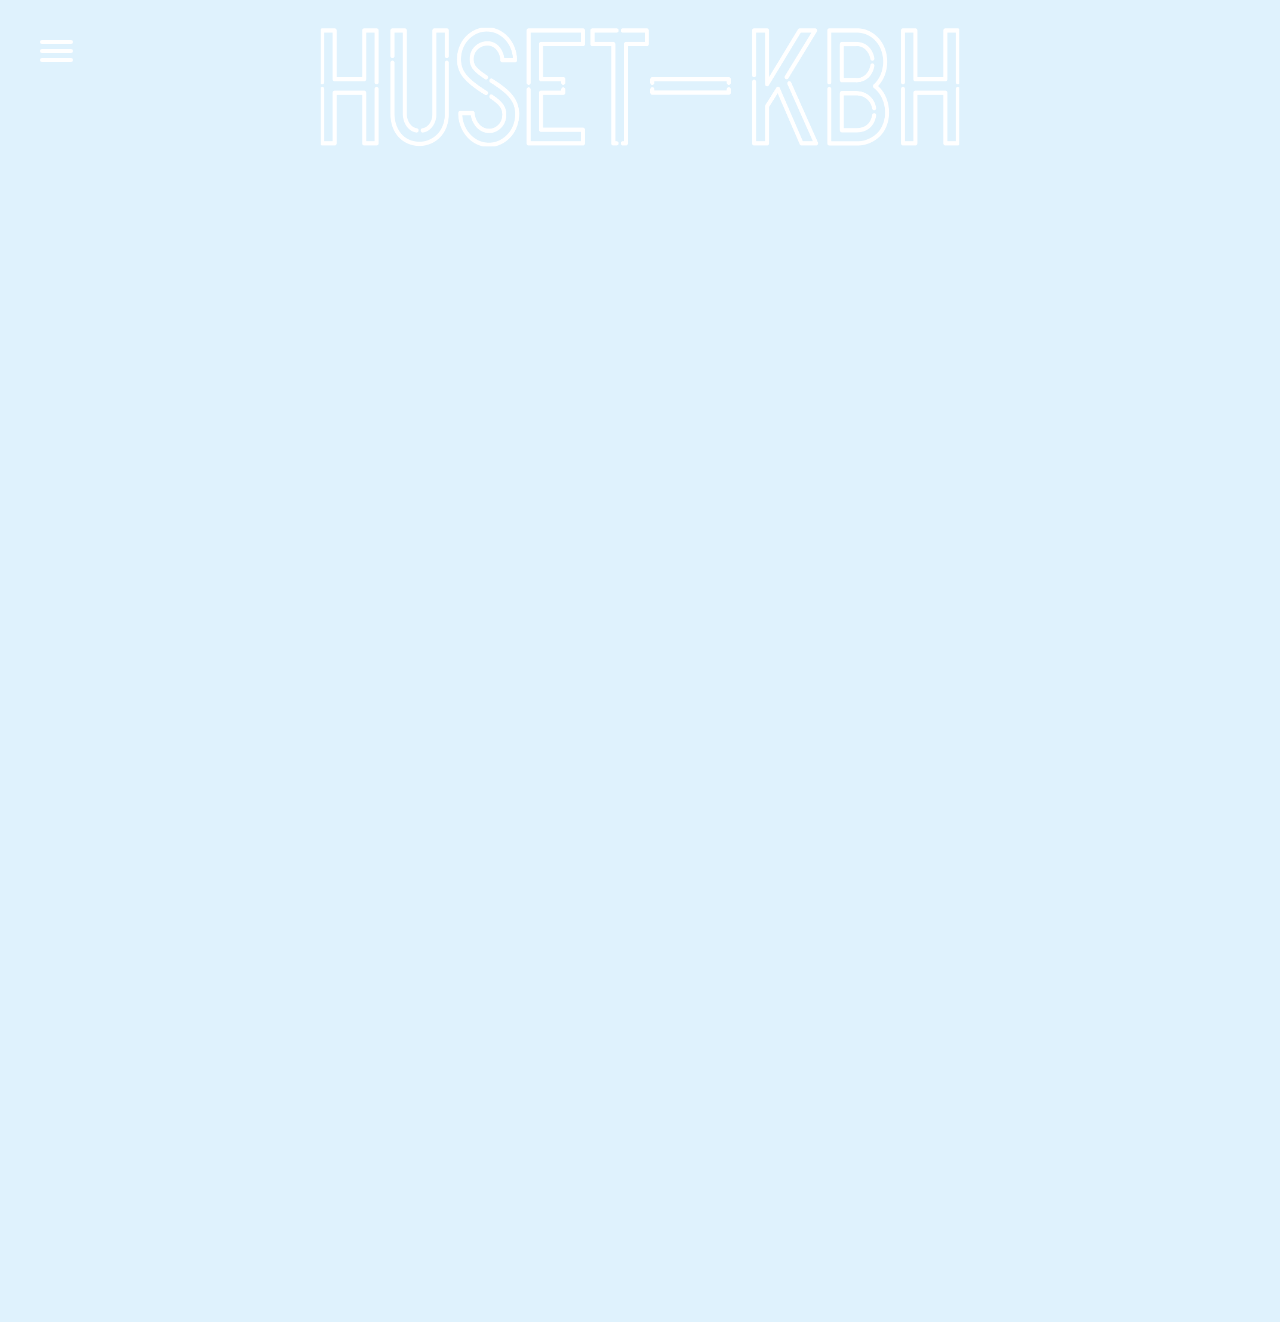
<file: index.html>
<!DOCTYPE html>
<html lang="en">
  <head>
    <meta charset="utf-8" />
    <meta name="viewport" content="width=device-width, initial-scale=1.0" />
    <title>Portfolio Wordpress JSON Recap</title>
    <link rel="stylesheet" href="style.css" />
  </head>

  <body>
    <header>
      <nav role="navigation">
        <div id="menuToggle">
          <input type="checkbox" />
          <span></span>
          <span></span>
          <span></span>
          <ul id="menu">
            <a href="home.html">
              <li>home</li>
            </a>
            <a href="index.html">
              <li>events</li>
            </a>
            <a href="engage.html">
              <li>engage</li>
            </a>
            <a href="#">
              <li>news</li>
            </a>
            <a href="#"> <li>discover</li> </a
            ><a href="about.html">
              <li>about</li>
            </a>
          </ul>
        </div>
      </nav>
      <a href="home.html"><img src="Pics/huset.png" alt="huset" class="huset_logo"/></a>
    </header>

    <section id="posts"></section>

    <template class="postTemplate">
      <article>
        <center><h1 class="title">TITLE</h1></center>

        <div class="event_image"><img /></div>

        <p class="timetable">TIMETABLE</p>

        <p class="date">DATE</p>

        <p class="price">Price: <span></span> kr.</p>

        <p class="place">Place: <span></span></p>

        <center>
          <button class="read_more" id="readMoreBtn">
            Read More
          </button>
        </center>
      </article>
    </template>

    <script src="index.js"></script>
  </body>
</html>
</file>
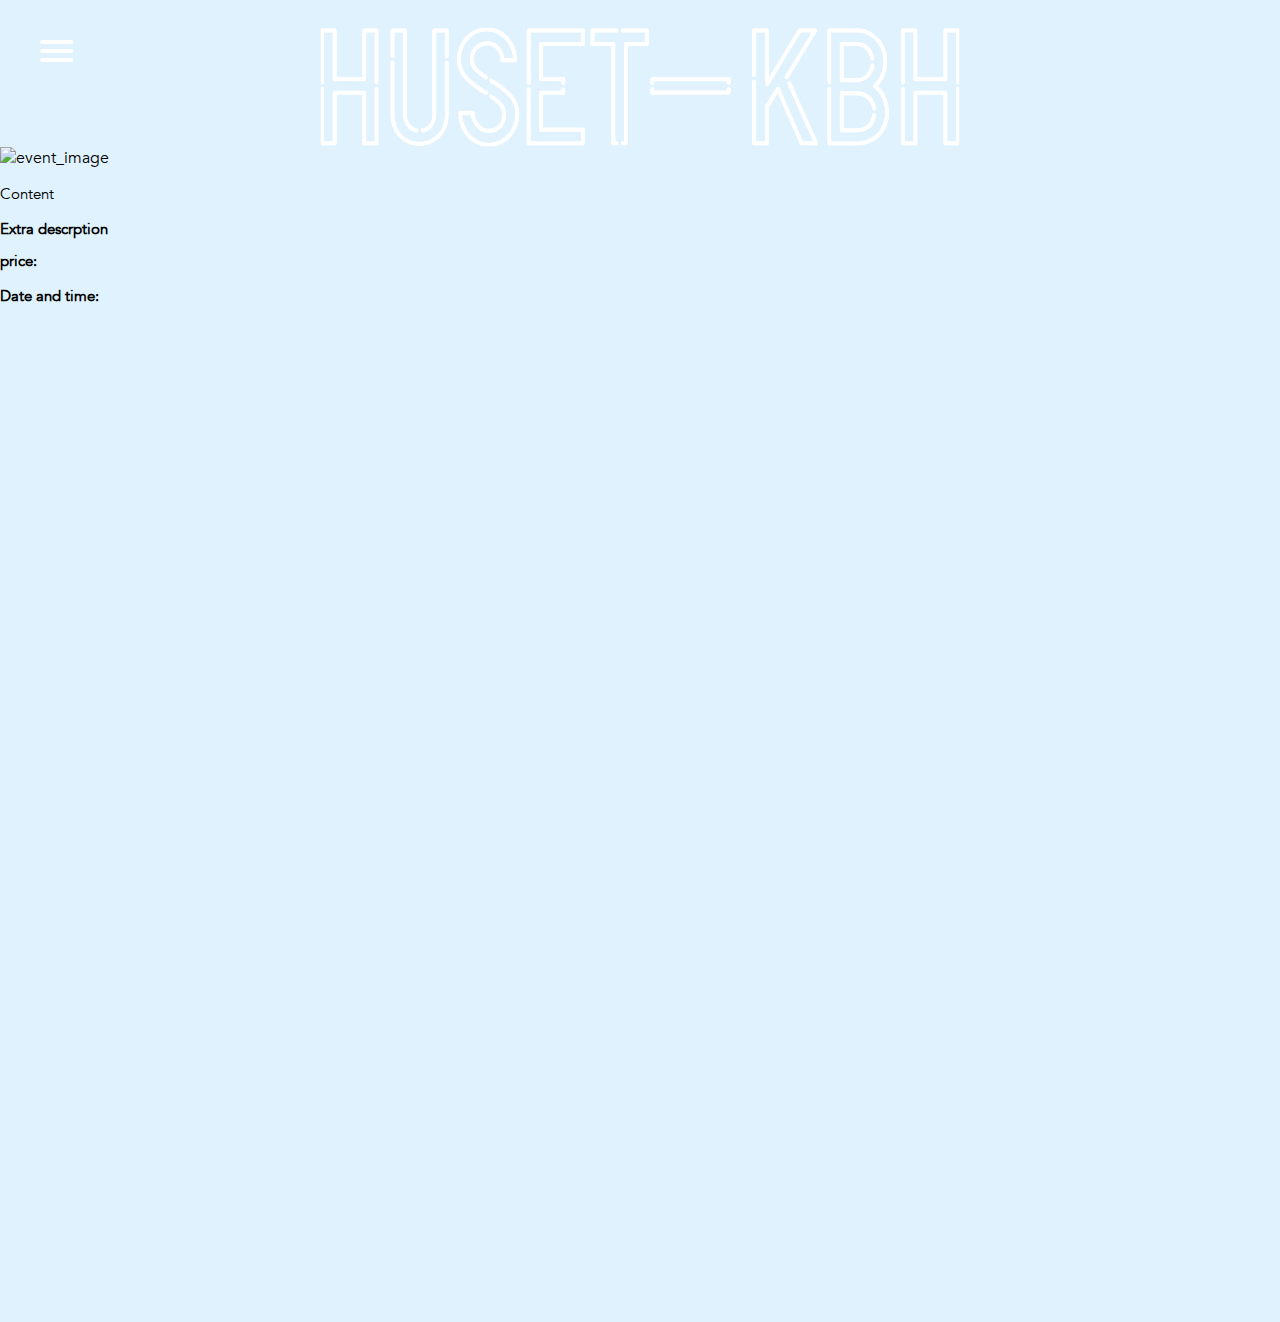
<file: description.html>
<!DOCTYPE html>
<html lang="en">
  <head>
    <meta charset="UTF-8" />
    <meta name="viewport" content="width=device-width, initial-scale=1.0" />
    <meta http-equiv="X-UA-Compatible" content="ie=edge" />
    <title>Event description</title>
    <link rel="stylesheet" href="descr.css" />
</head>

<body>
    <header>
        <nav role="navigation">
            <div id="menuToggle">
                <input type="checkbox" />
                <span></span>
                <span></span>
                <span></span>
                <ul id="menu">
                    <a href="home.html">
                        <li>home</li>
                    </a>
                    <a href="index.html">
                        <li>events</li>
                    </a>
                    <a href="engage.html">
                        <li>engage</li>
                    </a>
                    <a href="#">
                        <li>news</li>
                    </a>
                    <a href="#">
                        <li>discover</li>
                    </a><a href="about.html">
                        <li>about</li>
                    </a>
                </ul>
            </div>
        </nav>
        <a href="home.html"><img src="Pics/huset.png" alt="huset" class="huset_logo" /></a>
    </header>

    <section id="description"></section>

    <article>
        <img alt="event_image" class="event_image">
    
        <p class="content">Content</p>
    
        <h1 class="extra_description">Extra descrption</h1>
    
        <h2 class="price">price:</h2>
    
        <h3 class="event_date"> Date and time:</h3>
    
    </article>

    <script src="index.js"></script>
</body></html>
</file>
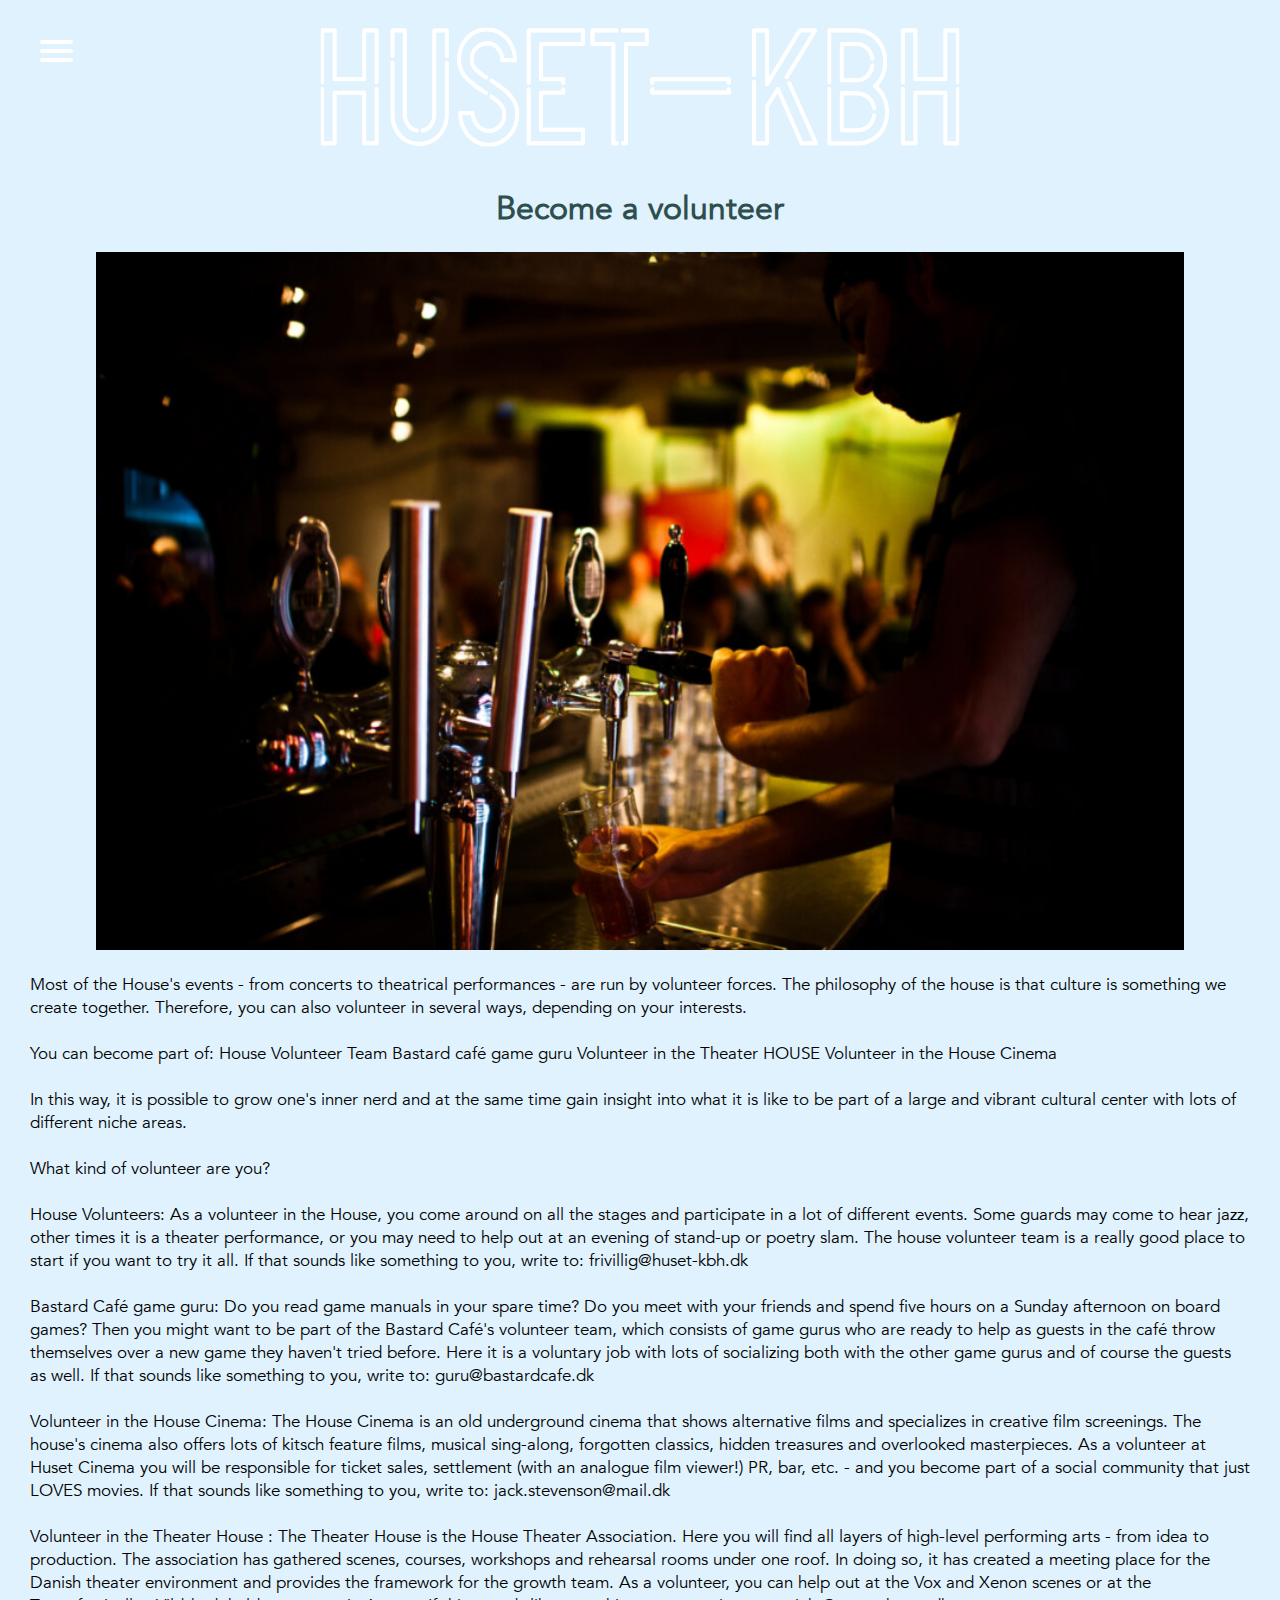
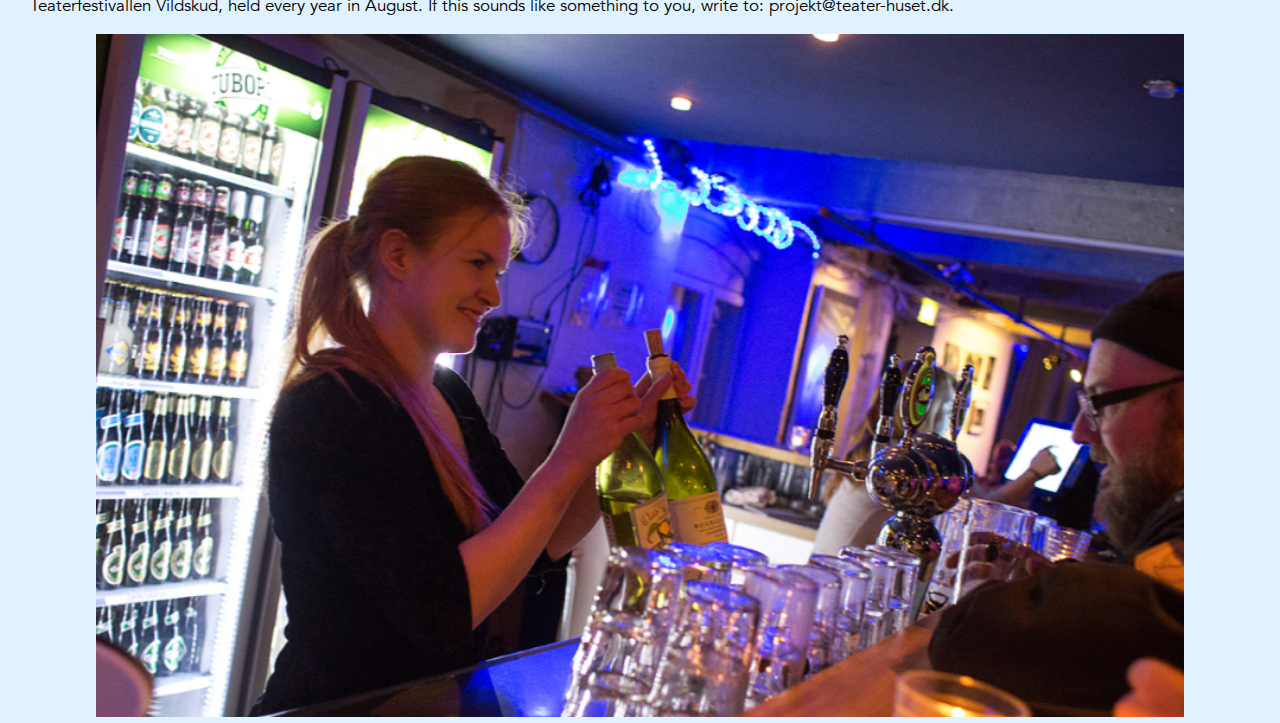
<file: engage.html>
<!DOCTYPE html>
<html lang="en">
  <head>
    <meta charset="utf-8" />
    <meta name="viewport" content="width=device-width, initial-scale=1.0" />
    <title>Portfolio Wordpress JSON Recap</title>
    <link rel="stylesheet" href="engage.css" />
</head>

<body>
    <header>
        <nav role="navigation">
            <div id="menuToggle">
                <input type="checkbox" />
                <span></span>
                <span></span>
                <span></span>
                <ul id="menu">
                    <a href="home.html">
                        <li>home</li>
                    </a>
                    <a href="index.html">
                        <li>events</li>
                    </a>
                    <a href="engage.html">
                        <li>engage</li>
                    </a>
                    <a href="#">
                        <li>news</li>
                    </a>
                    <a href="#">
                        <li>discover</li>
                    </a><a href="about.html">
                        <li>about</li>
                    </a>
                </ul>
            </div>
        </nav>
        <a href="home.html"><img src="Pics/huset.png" alt="huset" class="huset_logo" /></a>
    </header>
    <center>
        <h1>Become a volunteer</h1>
    
     <img src="Pics/beer.png" alt="beer" class="beer"></center>
    <p>Most of the House's events - from concerts to theatrical performances - are run by volunteer forces. The philosophy of the house is that culture is something we create together. Therefore, you can also volunteer in several ways, depending on your interests.<br><br>

        You can become part of:
        House Volunteer Team
        Bastard café game guru
        Volunteer in the Theater HOUSE
        Volunteer in the House Cinema<br>
<br>

        In this way, it is possible to grow one's inner nerd and at the same time gain insight into what it is like to be part of a large and vibrant cultural center with lots of different niche areas.<br><br>



        What kind of volunteer are you?<br><br>


        House Volunteers: As a volunteer in the House, you come around on all the stages and participate in a lot of different events. Some guards may come to hear jazz, other times it is a theater performance, or you may need to help out at an evening of stand-up or poetry slam. The house volunteer team is a really good place to start if you want to try it all. If that sounds like something to you, write to: frivillig@huset-kbh.dk<br><br>



        Bastard Café game guru: Do you read game manuals in your spare time? Do you meet with your friends and spend five hours on a Sunday afternoon on board games? Then you might want to be part of the Bastard Café's volunteer team, which consists of game gurus who are ready to help as guests in the café throw themselves over a new game they haven't tried before. Here it is a voluntary job with lots of socializing both with the other game gurus and of course the guests as well. If that sounds like something to you, write to: guru@bastardcafe.dk


        <br><br>
        Volunteer in the House Cinema: The House Cinema is an old underground cinema that shows alternative films and specializes in creative film screenings. The house's cinema also offers lots of kitsch feature films, musical sing-along, forgotten classics, hidden treasures and overlooked masterpieces. As a volunteer at Huset Cinema you will be responsible for ticket sales, settlement (with an analogue film viewer!) PR, bar, etc. - and you become part of a social community that just LOVES movies. If that sounds like something to you, write to: jack.stevenson@mail.dk
        <br><br>


        Volunteer in the Theater House : The Theater House is the House Theater Association. Here you will find all layers of high-level performing arts - from idea to production. The association has gathered scenes, courses, workshops and rehearsal rooms under one roof. In doing so, it has created a meeting place for the Danish theater environment and provides the framework for the growth team. As a volunteer, you can help out at the Vox and Xenon scenes or at the Teaterfestivallen Vildskud, held every year in August. If this sounds like something to you, write to: projekt@teater-huset.dk. </p>
    <center>
   
    <img src="Pics/bar.png" alt="bar" class="bar"></center>


    <script src="index.js"></script>
</body></html>
</file>
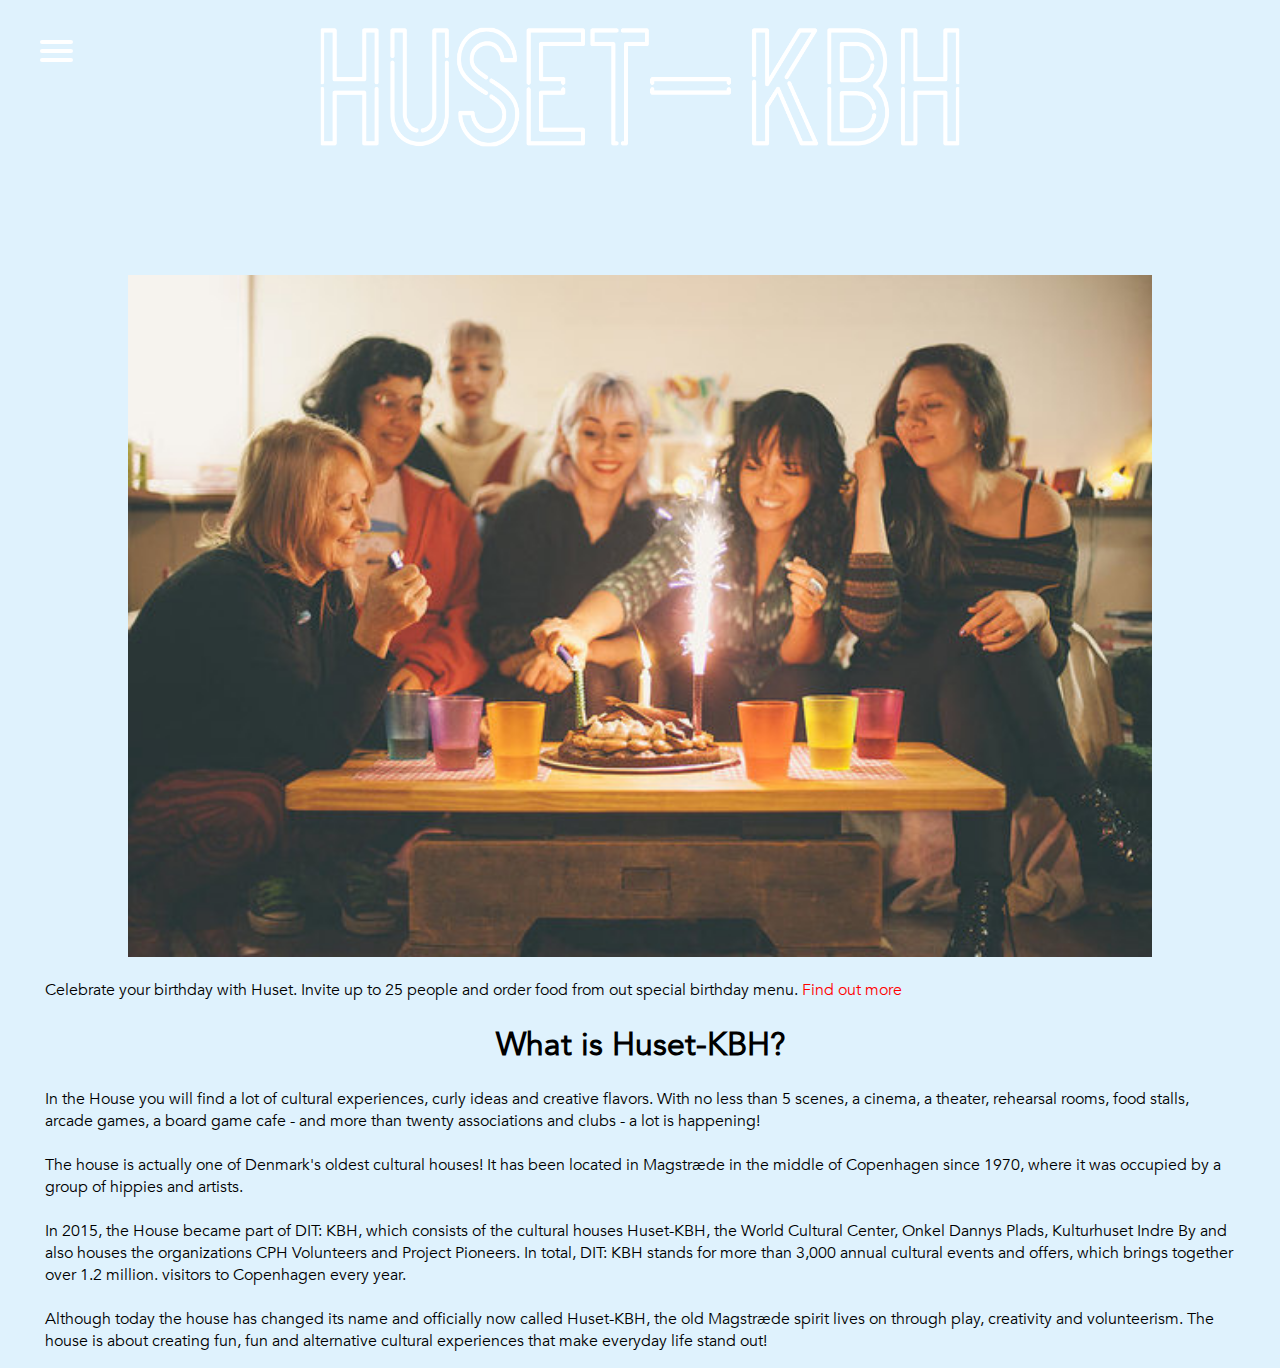
<file: home.html>
<!DOCTYPE html>
<html lang="en">
<head>
    <meta charset="utf-8">
    <meta name="viewport" content="width=device-width, initial-scale=1.0">
    <title>Portfolio Wordpress JSON Recap</title>
    <link rel="stylesheet" href="home.css">
</head>

<body>

    <header>
        <nav role="navigation">
            <div id="menuToggle">
                <input type="checkbox" />
                <span></span>
                <span></span>
                <span></span>
                <ul id="menu">
                    <a href="home.html">
                        <li>home</li>
                    </a>
                    <a href="index.html">
                        <li>events</li>
                    </a>
                    <a href="engage.html">
                        <li>engage</li>
                    </a>
                    <a href="#">
                        <li>news</li>
                    </a>
                    <a href="#">
                        <li>discover</li>
                    </a><a href="about.html">
                        <li>about</li>
                    </a>
                </ul>
            </div>
        </nav>
        <a href="home.html"><img src="Pics/huset.png" alt="huset" class="huset_logo"></a>
    </header>


    <img src="Pics/birthday.jpg" alt="birthday" class="birthday">
    <p>Celebrate your birthday with Huset. Invite up to 25 people and order food from out special birthday menu. <a href="" class="more">Find out more</a></p>

    <center>
        <h1>What is Huset-KBH?</h1>
    </center>
    <p>In the House you will find a lot of cultural experiences, curly ideas and creative flavors. With no less than 5 scenes, a cinema, a theater, rehearsal rooms, food stalls, arcade games, a board game cafe - and more than twenty associations and clubs - a lot is happening!
        <br><br>
        The house is actually one of Denmark's oldest cultural houses! It has been located in Magstræde in the middle of Copenhagen since 1970, where it was occupied by a group of hippies and artists.<br><br>

        In 2015, the House became part of DIT: KBH, which consists of the cultural houses Huset-KBH, the World Cultural Center, Onkel Dannys Plads, Kulturhuset Indre By and also houses the organizations CPH Volunteers and Project Pioneers. In total, DIT: KBH stands for more than 3,000 annual cultural events and offers, which brings together over 1.2 million. visitors to Copenhagen every year.<br><br>

        Although today the house has changed its name and officially now called Huset-KBH, the old Magstræde spirit lives on through play, creativity and volunteerism. The house is about creating fun, fun and alternative cultural experiences that make everyday life stand out!</p>

    


</body></html>
</file>
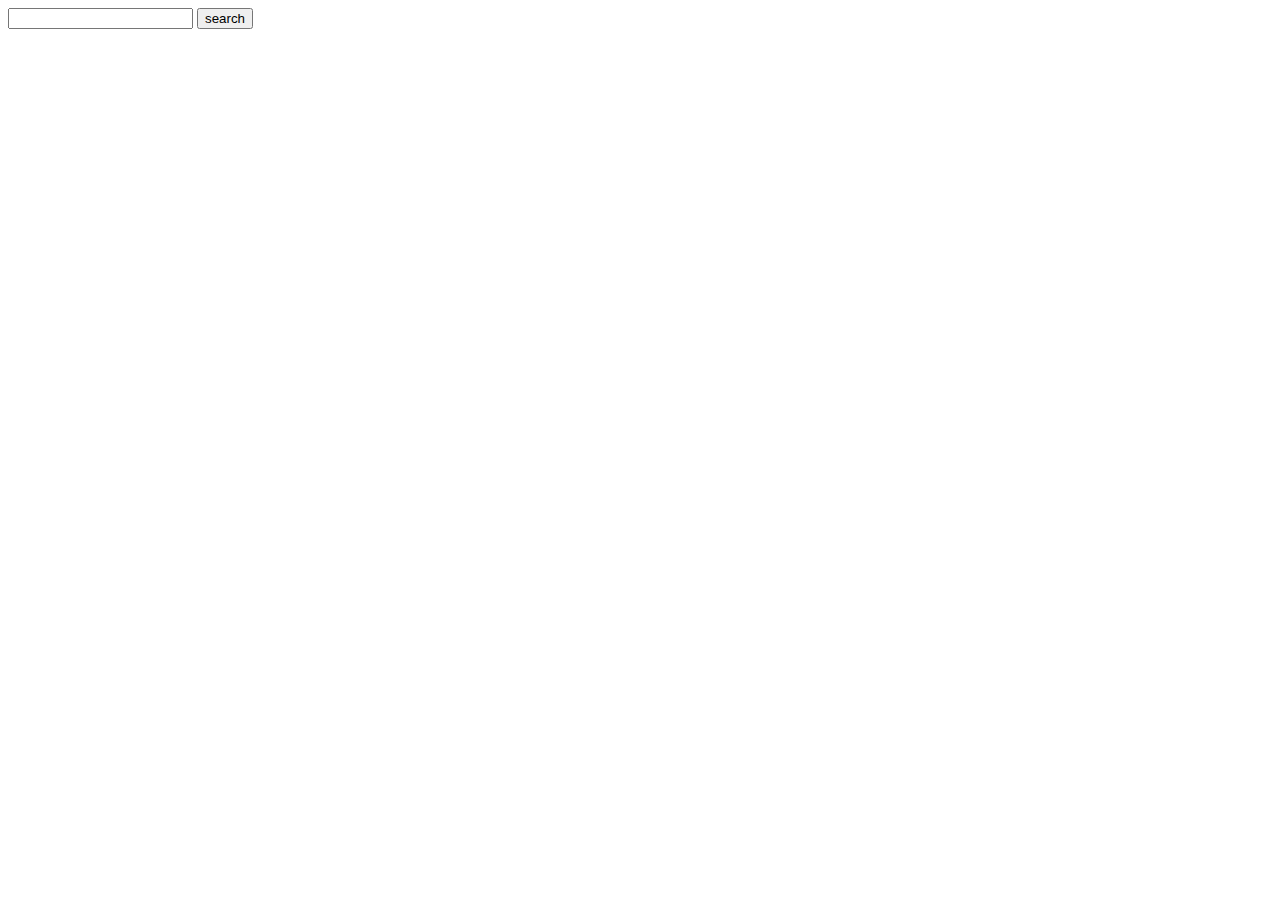
<file: sub.html>
<!DOCTYPE html>
<html lang="en">
<head>
    <meta charset="utf-8">
    <meta name="viewport" content="width=device-width, initial-scale=1.0">
    <title>Subpage</title>
</head>

<body>
  
   <form action="search.html">
      <input name="search" type="search">
      <input type="submit" value="search">
    </form>
    
    <article>
    <header>
      <h1></h1>
    </header>
  </article>
    <script src="sub.js"></script>
</body>
</html>
</file>
<file: style.css>
@font-face {
  font-family: avenir;
  src: url(Husetsfont/Avenir.ttc);
}

.huset_logo {
  width: 50%;
  height: 10%;
  display: block;
  margin-left: auto;
  margin-right: auto;
}

/*BURGER MENU THAT TAKES FKN MILLION LINES*/
body {
  margin: 0;
  padding: 0;
  background-color: #dff2fd;
  font-family: avenir;
}

a {
  text-decoration: none;
  color: white;

  transition: color 0.3s ease;
}

a:hover {
  color: #ff3333;
}

#menuToggle {
  display: block;
  position: relative;
  top: 40px;
  left: 40px;

  z-index: 1;
}

#menuToggle input {
  display: block;
  width: 40px;
  height: 32px;
  position: absolute;
  top: -7px;
  left: -5px;

  cursor: pointer;

  opacity: 0;
  z-index: 2;
}

#menuToggle span {
  display: block;
  width: 33px;
  height: 4px;
  margin-bottom: 5px;
  position: relative;

  background: white;
  border-radius: 5px;

  z-index: 1;

  transform-origin: 4px 0px;

  transition: transform 0.5s cubic-bezier(0.77, 0.2, 0.05, 1), background 0.5s cubic-bezier(0.77, 0.2, 0.05, 1),
    opacity 0.55s ease;
}

#menuToggle span:first-child {
  transform-origin: 0% 0%;
}

#menuToggle span:nth-last-child(2) {
  transform-origin: 0% 100%;
}

#menuToggle input:checked ~ span {
  opacity: 1;
  transform: rotate(45deg) translate(-2px, -1px);
}

#menuToggle input:checked ~ span:nth-last-child(3) {
  opacity: 0;
  transform: rotate(0deg) scale(0.2, 0.2);
}

#menuToggle input:checked ~ span:nth-last-child(2) {
  transform: rotate(-45deg) translate(0, -1px);
}

#menu {
  position: absolute;
  width: 500px;
  height: 1200px;
  margin: -100px 0 0 -50px;
  padding: 30px;
  padding-top: 125px;
  background-image: url(Pics/burger_pic3.png);
  background-size: cover;
  list-style-type: none;

  transform-origin: 0% 0%;
  transform: translate(-100%, 0);

  transition: transform 0.5s cubic-bezier(0.77, 0.2, 0.05, 1);
}

#menu li {
  padding: 10px 0;
  font-size: 22px;
  width: 100px;
}

#menuToggle input:checked ~ ul {
  transform: none;
}

/*BURGER MENU THAT TAKES MILLION LINES END*/

article {
  border: 2px solid white;
}
.read_more {
  background-color: #ff3333;
  color: white;
  padding: 14px 25px;
  text-align: center;
  text-decoration: none;
  display: inline-block;
}
.read_more:hover {
  background-color: #24195d;
}

img {
  width: 100%;
}
@media only screen and (max-width: 790px) {
  #posts {
    width: 100%;
    display: grid;
    grid-template-columns: repeat(2, 1fr);
    grid-gap: 2px;
    grid-template-rows: repeat(4, minmax(100px, auto));
    margin-top: 30px;
  }

  article {
    display: grid;
    margin: 5px;
  }
}

@media only screen and (min-width: 1600px) {
  #posts {
    width: 100%;
    display: grid;
    grid-template-columns: repeat(3, 1fr);
    grid-gap: 2px;
    grid-template-rows: repeat(3, minmax(100px, auto));
    margin-top: 30px;
  }

  article {
    display: grid;
    margin: 5px;
  }
}

button {
  border: none;
}
</file>
<file: descr.css>
@font-face {
  font-family: avenir;
  src: url(Husetsfont/Avenir.ttc);
}

.huset_logo {
  width: 50%;
  height: 20%;
  display: block;
  margin-left: auto;
  margin-right: auto;
}
p{
    font-family: avenir;
    font-size:15px;
    text-decoration: none;
    
}
h1{
    font-family: avenir;
    font-size:15px;
    text-decoration: none;
   
    
}
h2{
    font-family: avenir;
    font-size:15px;
    text-decoration: none;
    
}
h3{
    font-family: avenir;
    font-size:15px;
    text-decoration: none;
    
}










/*BURGER MENU THAT TAKES FKN MILLION LINES*/
body {
  margin: 0;
  padding: 0;
  background-color: #dff2fd;
  font-family: avenir;
}

a {
  text-decoration: none;
  color: white;

  transition: color 0.3s ease;
}

a:hover {
  color: #ff3333;
}

#menuToggle {
  display: block;
  position: relative;
  top: 40px;
  left: 40px;

  z-index: 1;
}

#menuToggle input {
  display: block;
  width: 40px;
  height: 32px;
  position: absolute;
  top: -7px;
  left: -5px;

  cursor: pointer;

  opacity: 0;
  z-index: 2;
}

#menuToggle span {
  display: block;
  width: 33px;
  height: 4px;
  margin-bottom: 5px;
  position: relative;

  background: white;
  border-radius: 5px;

  z-index: 1;

  transform-origin: 4px 0px;

  transition: transform 0.5s cubic-bezier(0.77, 0.2, 0.05, 1), background 0.5s cubic-bezier(0.77, 0.2, 0.05, 1),
    opacity 0.55s ease;
}

#menuToggle span:first-child {
  transform-origin: 0% 0%;
}

#menuToggle span:nth-last-child(2) {
  transform-origin: 0% 100%;
}

#menuToggle input:checked ~ span {
  opacity: 1;
  transform: rotate(45deg) translate(-2px, -1px);
}

#menuToggle input:checked ~ span:nth-last-child(3) {
  opacity: 0;
  transform: rotate(0deg) scale(0.2, 0.2);
}

#menuToggle input:checked ~ span:nth-last-child(2) {
  transform: rotate(-45deg) translate(0, -1px);
}

#menu {
  position: absolute;
  width: 500px;
  height: 1200px;
  margin: -100px 0 0 -50px;
  padding: 30px;
  padding-top: 125px;
  background-image: url(Pics/burger_pic3.png);
  background-size: cover;
  list-style-type: none;

  transform-origin: 0% 0%;
  transform: translate(-100%, 0);

  transition: transform 0.5s cubic-bezier(0.77, 0.2, 0.05, 1);
}

#menu li {
  padding: 10px 0;
  font-size: 22px;
  width: 100px;
}

#menuToggle input:checked ~ ul {
  transform: none;
}

/*BURGER MENU THAT TAKES MILLION LINES END*/

img {
  width: 100%;
}
@media only screen and (max-width: 790px) {
  #posts {
    width: 100%;
    display: grid;
    grid-template-columns: repeat(2, 1fr);
    grid-gap: 2px;
    grid-template-rows: repeat(4, minmax(100px, auto));
    margin-top: 30px;
  }

  article {
    display: grid;
    margin: 5px;
  }
}

@media only screen and (min-width: 1600px) {
  #posts {
    width: 100%;
    display: grid;
    grid-template-columns: repeat(3, 1fr);
    grid-gap: 2px;
    grid-template-rows: repeat(3, minmax(100px, auto));
    margin-top: 30px;
  }

  article {
    display: grid;
    margin: 5px;
  }
}

button {
  border: none;
}
</file>
<file: engage.css>
@font-face {
  font-family: avenir;
  src: url(Husetsfont/Avenir.ttc);
}

.huset_logo {
  width: 50%;
  height: 10%;
  display: block;
  margin-left: auto;
  margin-right: auto;

}

h1{
    color: darkslategray;
    font-family: avenir;
    margin-top: 40px;
}
p{
    font-family: avenir;
    font-size: 17px;
    margin-left: 30px;
    margin-right: 30px;
}


.beer{
    width: 85%;
   
}
.bar{
    width: 85%;

}
/*BURGER MENU THAT TAKES FKN MILLION LINES*/
body {
  margin: 0;
  padding: 0;
  background-color: #dff2fd;
  font-family: avenir;
}

a {
  text-decoration: none;
  color: white;

  transition: color 0.3s ease;
}

a:hover {
  color: #ff3333;
}

#menuToggle {
  display: block;
  position: relative;
  top: 40px;
  left: 40px;

  z-index: 1;
}

#menuToggle input {
  display: block;
  width: 40px;
  height: 32px;
  position: absolute;
  top: -7px;
  left: -5px;

  cursor: pointer;

  opacity: 0;
  z-index: 2;
}

#menuToggle span {
  display: block;
  width: 33px;
  height: 4px;
  margin-bottom: 5px;
  position: relative;

  background: white;
  border-radius: 5px;

  z-index: 1;

  transform-origin: 4px 0px;

  transition: transform 0.5s cubic-bezier(0.77, 0.2, 0.05, 1), background 0.5s cubic-bezier(0.77, 0.2, 0.05, 1),
    opacity 0.55s ease;
}

#menuToggle span:first-child {
  transform-origin: 0% 0%;
}

#menuToggle span:nth-last-child(2) {
  transform-origin: 0% 100%;
}

#menuToggle input:checked ~ span {
  opacity: 1;
  transform: rotate(45deg) translate(-2px, -1px);
}

#menuToggle input:checked ~ span:nth-last-child(3) {
  opacity: 0;
  transform: rotate(0deg) scale(0.2, 0.2);
}

#menuToggle input:checked ~ span:nth-last-child(2) {
  transform: rotate(-45deg) translate(0, -1px);
}

#menu {
  position: absolute;
  width: 500px;
  height: 1200px;
  margin: -100px 0 0 -50px;
  padding: 30px;
  padding-top: 125px;
  background-image: url(Pics/burger_pic3.png);
  background-size: cover;
  list-style-type: none;

  transform-origin: 0% 0%;
  transform: translate(-100%, 0);

  transition: transform 0.5s cubic-bezier(0.77, 0.2, 0.05, 1);
}

#menu li {
  padding: 10px 0;
  font-size: 22px;
  width: 100px;
}

#menuToggle input:checked ~ ul {
  transform: none;
}

/*BURGER MENU THAT TAKES MILLION LINES END*/


}
@media only screen and (max-width: 790px) {
  # {
    width: 100%;
    display: grid;
    grid-template-columns: repeat(2, 1fr);
    grid-gap: 2px;
    grid-template-rows: repeat(4, minmax(100px, auto));
    margin-top: 30px;
  }

  # {
    display: grid;
    margin: 5px;
  }
}

@media only screen and (min-width: 1600px) {
  # {
    width: 100%;
    display: grid;
    grid-template-columns: repeat(3, 1fr);
    grid-gap: 2px;
    grid-template-rows: repeat(3, minmax(100px, auto));
    margin-top: 30px;
  }

  # {
    display: grid;
    margin: 5px;
  }
}

button {
  border: none;
}
</file>
<file: home.css>
@font-face {
    font-family: avenir;
    src: url(Husetsfont/Avenir.ttc);
}

.huset_logo {
    width: 50%;
    height: 5%;
    display: block;
    margin-left: auto;
    margin-right: auto;

}

.birthday {
    width: 80%;
    height: auto;
    margin-top: 10%;
    margin-left: 10%;
    margin-right: 10%;
}



/*BURGER MENU THAT TAKES FKN MILLION LINES*/
body {
    margin: 0;
    padding: 0;
    background-color: #DFF2FD;
    font-family: avenir;
}


a {
    text-decoration: none;
    color: white;

    transition: color 0.3s ease;
}

a:hover {
    color: #FF3333;
}

#menuToggle {
    display: block;
    position: relative;
    top: 40px;
    left: 40px;


    z-index: 1;

}

#menuToggle input {
    display: block;
    width: 40px;
    height: 32px;
    position: absolute;
    top: -7px;
    left: -5px;

    cursor: pointer;

    opacity: 0;
    z-index: 2;

}


#menuToggle span {
    display: block;
    width: 33px;
    height: 4px;
    margin-bottom: 5px;
    position: relative;

    background: white;
    border-radius: 5px;

    z-index: 1;

    transform-origin: 4px 0px;

    transition: transform 0.5s cubic-bezier(0.77, 0.2, 0.05, 1.0),
        background 0.5s cubic-bezier(0.77, 0.2, 0.05, 1.0),
        opacity 0.55s ease;
}

#menuToggle span:first-child {
    transform-origin: 0% 0%;
}

#menuToggle span:nth-last-child(2) {
    transform-origin: 0% 100%;
}


#menuToggle input:checked ~ span {
    opacity: 1;
    transform: rotate(45deg) translate(-2px, -1px);
}

#menuToggle input:checked ~ span:nth-last-child(3) {
    opacity: 0;
    transform: rotate(0deg) scale(0.2, 0.2);
}

#menuToggle input:checked ~ span:nth-last-child(2) {
    transform: rotate(-45deg) translate(0, -1px);
}

#menu {
   position: absolute;
    width: 300px;
    height: 1200px;
    margin: -100px 0 0 -50px;
    padding: 30px;
    padding-top: 125px;
    background-image: url(Pics/3.png);
    background-size: cover;
    list-style-type: none;




    transform-origin: 0% 0%;
    transform: translate(-100%, 0);

    transition: transform 0.5s cubic-bezier(0.77, 0.2, 0.05, 1.0);
}

#menu li {
    padding: 10px 0;
    font-size: 22px;
    width: 100px;
}

#menuToggle input:checked ~ ul {
    transform: none;
}

/*BURGER MENU THAT TAKES MILLION LINES END*/


p{
    margin-left: 45px;
    margin-right: 45px;
    font-family: avenir;
}
.more {
    color:red;
}
.more:hover{
    color:darkblue;
}



@media only screen and (max-width: 720px) {

   {
        display: grid;
        grid-template-columns: repeat(3, 1fr);
        grid-gap: 2px;
        grid-template-rows: repeat(1, minmax(100px, auto));
    }

    .huset_vertical {
        grid-column: 1;
        grid-row: 1;
    }

    .text {
        grid-column: 2;
        grid-row: 1;

    }

    .food_vertical {
        grid-column: 3;
        grid-row: 1;
        float:right;
    }
}
</file>
